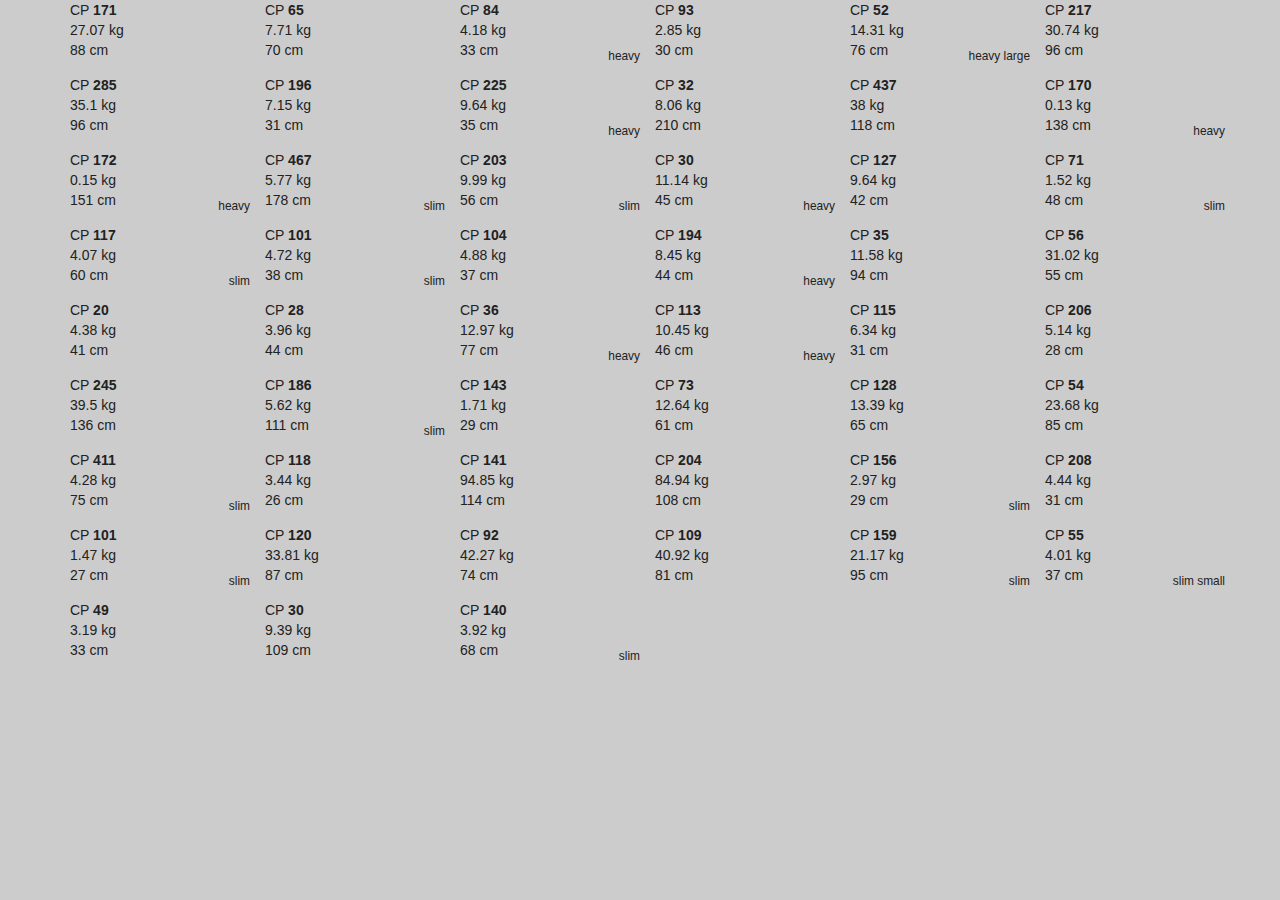
<file: index.html>
<!DOCTYPE html>
<html lang="en">
<head>
    <meta charset="UTF-8">
    <title>Pokego</title>
    <link href="./bower_components/bootstrap/dist/css/bootstrap.min.css" rel="stylesheet">
    <link href="./assets/css/style.css" rel="stylesheet">
    <script src="./bower_components/jquery/dist/jquery.min.js"></script>
    <script src="./bower_components/bootstrap/dist/js/bootstrap.min.js" defer></script>
    <script src="./bower_components/webcomponentsjs/webcomponents.min.js" defer></script>
    <script src="./assets/js/ns.js" defer></script>
    <script src="./assets/js/App/Data.js" defer></script>
    <script src="./assets/js/main.js" defer></script>
    <link href="./bower_components/polymer/polymer.html" rel="import">
    <link href="./elements.html" rel="import">
</head>
<body>
    <div class="container">
        <section id="content" class="row layout horizontal wrap"></section>
    </div>
</body>
</html>
</file>
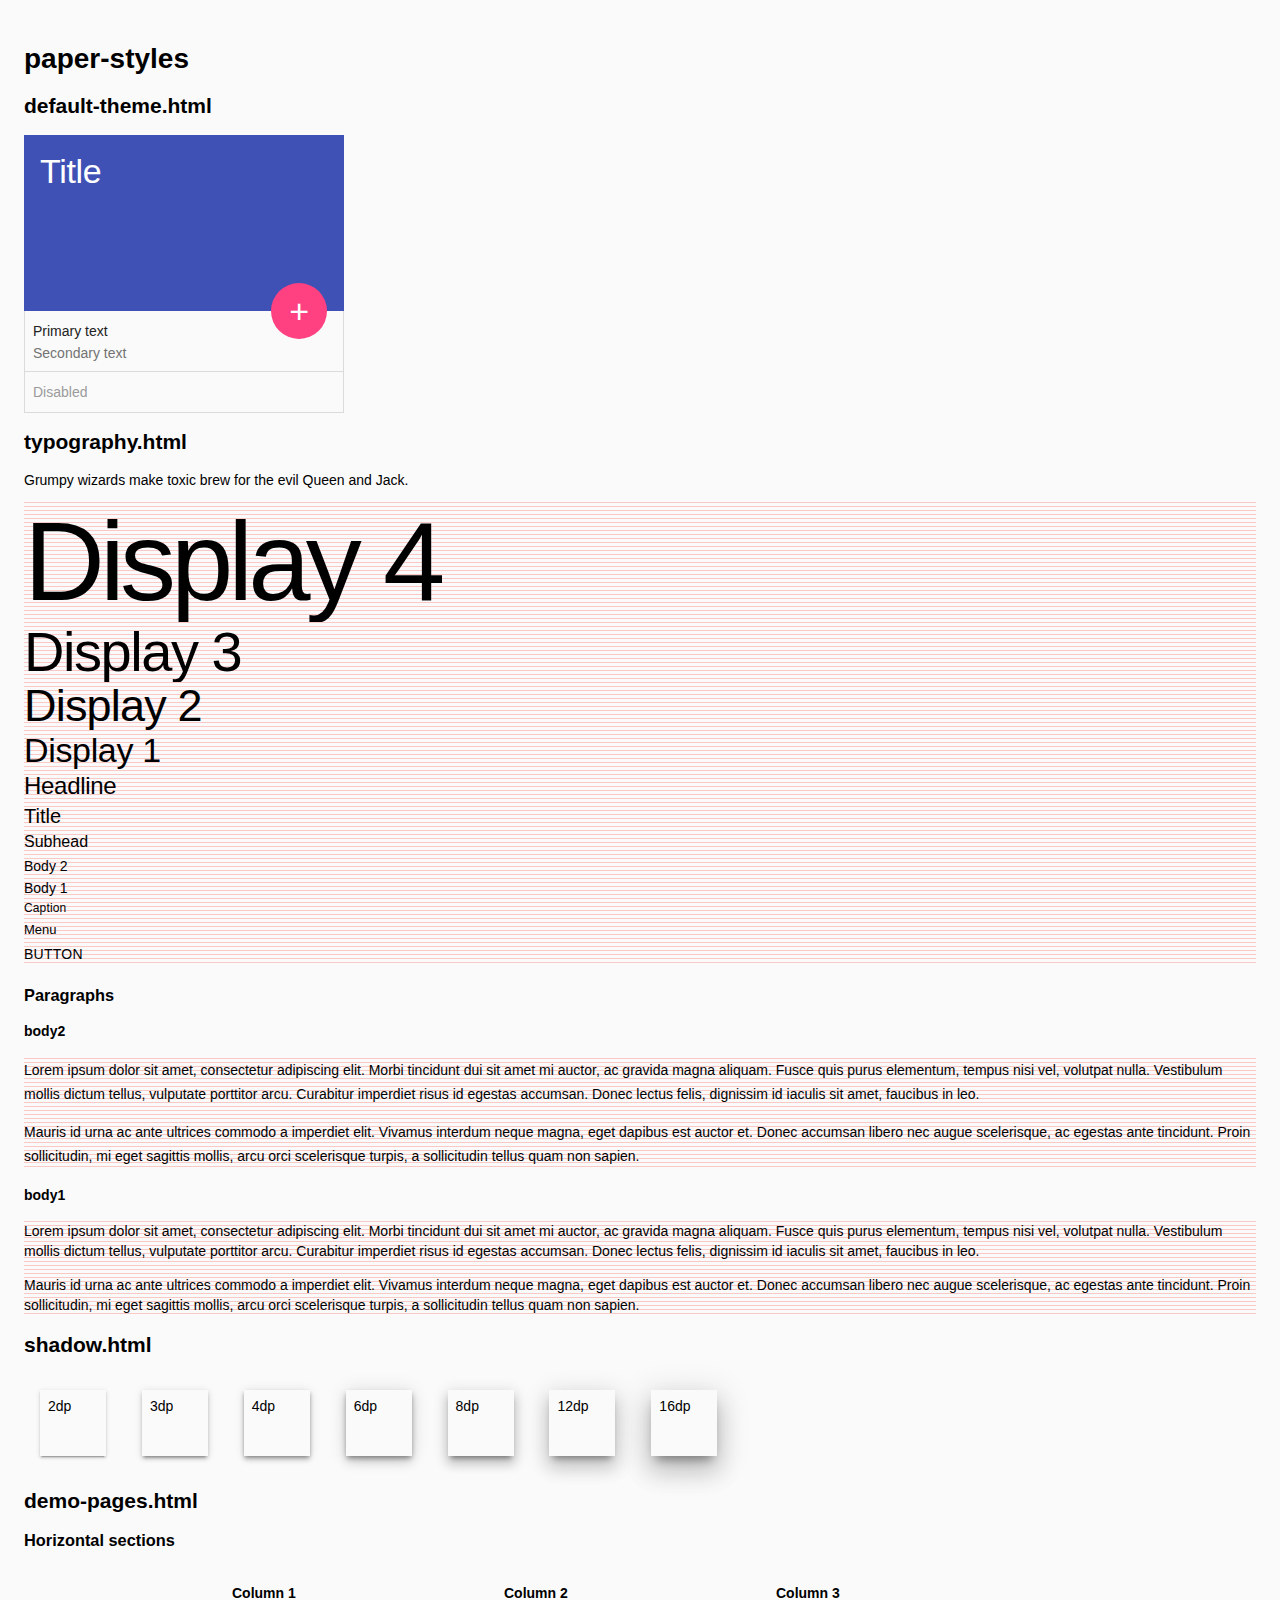
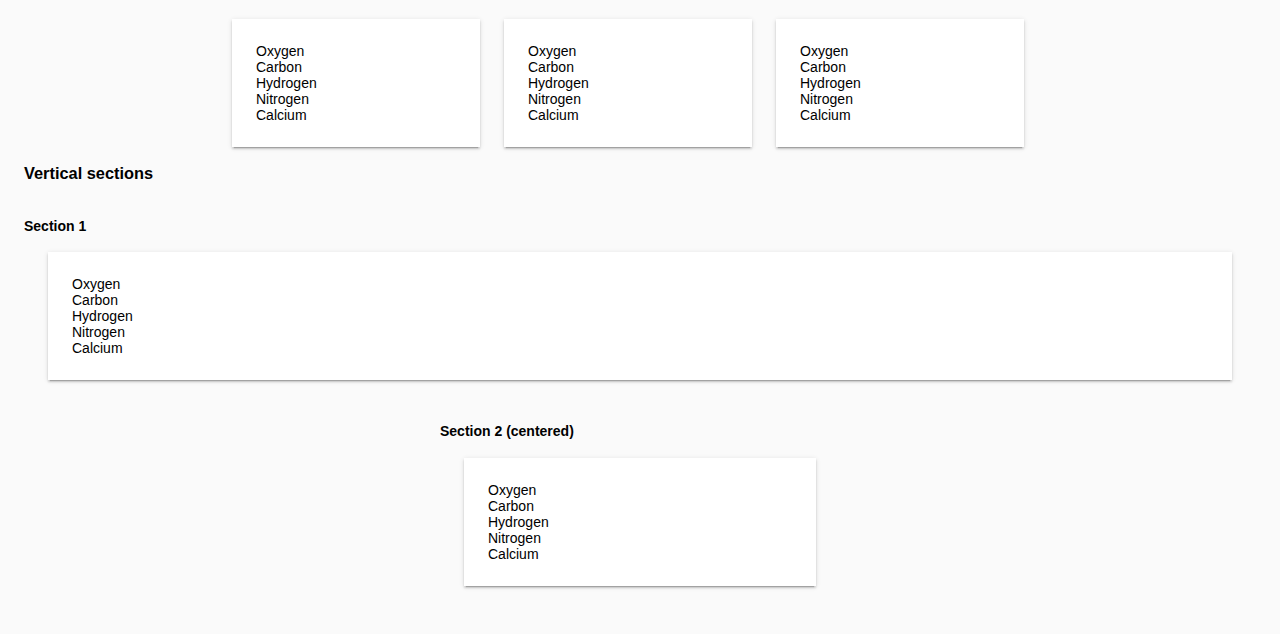
<file: bower_components/paper-styles/demo/index.html>
<!doctype html>

<!--
  @license
  Copyright (c) 2015 The Polymer Project Authors. All rights reserved.
  This code may only be used under the BSD style license found at http://polymer.github.io/LICENSE.txt
  The complete set of authors may be found at http://polymer.github.io/AUTHORS.txt
  The complete set of contributors may be found at http://polymer.github.io/CONTRIBUTORS.txt
  Code distributed by Google as part of the polymer project is also
  subject to an additional IP rights grant found at http://polymer.github.io/PATENTS.txt
-->

<html>
  <head>

    <meta charset="utf-8">
    <meta name="viewport" content="width=device-width, minimum-scale=1.0, initial-scale=1.0, user-scalable=yes">

    <title>paper-styles demo</title>

    <script src="../../webcomponentsjs/webcomponents-lite.js"></script>

    <link rel="import" href="../color.html">
    <link rel="import" href="../typography.html">
    <link rel="import" href="../default-theme.html">
    <link rel="import" href="../demo-pages.html">
  </head>

  <style>
    .redlines {
      background: linear-gradient(0deg, transparent, transparent 3.5px, rgba(255,0,0,0.2) 3.5px, rgba(255,0,0,0.2) 4px);
      background-size: 100% 4px;
    }

    .paragraph {
      margin-bottom: 20px;
    }
  </style>
  <style is="custom-style">
    .paper-font-display4 {
      @apply(--paper-font-display4);
    }

    .paper-font-display3 {
      @apply(--paper-font-display3);
    }

    .paper-font-display2 {
      @apply(--paper-font-display2);
    }

    .paper-font-display1 {
      @apply(--paper-font-display1);
    }

    .paper-font-headline {
      @apply(--paper-font-headline);
    }

    .paper-font-title {
      @apply(--paper-font-title);
    }

    .paper-font-subhead {
      @apply(--paper-font-subhead);
    }

    .paper-font-body2 {
      @apply(--paper-font-body2);
    }

    .paper-font-body1 {
      @apply(--paper-font-body1);
    }

    .paper-font-caption {
      @apply(--paper-font-caption);
    }

    .paper-font-menu {
      @apply(--paper-font-menu);
    }

    .paper-font-button {
      @apply(--paper-font-button);
    }

    .mobile-app {
      max-width: 320px;
    }

    .toolbar {
      height: 144px;
      padding: 16px;

      background: var(--default-primary-color);
      color: var(--text-primary-color);
      @apply(--paper-font-display1);
    }

    .item, .disabled-item {
      position: relative;
      padding: 8px;
      border: 1px solid;
      border-color: var(--divider-color);
      border-top: 0;
    }

    .item .primary {
      color: var(--primary-text-color);

      @apply(--paper-font-body2);
    }

    .item .secondary {
      color: var(--secondary-text-color);

      @apply(--paper-font-body1);
    }

    .disabled-item {
      color: var(--disabled-text-color);

      @apply(--paper-font-body2);
    }

    .fab {
      position: absolute;
      box-sizing: border-box;
      padding: 8px;
      width: 56px;
      height: 56px;
      right: 16px;
      top: -28px;
      border-radius: 50%;
      text-align: center;

      background: var(--accent-color);
      color: var(--text-primary-color);
      @apply(--paper-font-display1);
    }

    .shadow {
      display: inline-block;
      padding: 8px;
      margin: 16px;
      height: 50px;
      width: 50px;
    }

    .shadow-2dp {
      @apply(--shadow-elevation-2dp);
    }

    .shadow-3dp {
      @apply(--shadow-elevation-3dp);
    }

    .shadow-4dp {
      @apply(--shadow-elevation-4dp);
    }

    .shadow-6dp {
      @apply(--shadow-elevation-6dp);
    }

    .shadow-8dp {
      @apply(--shadow-elevation-8dp);
    }

    .shadow-12dp {
      @apply(--shadow-elevation-12dp);
    }

    .shadow-16dp {
      @apply(--shadow-elevation-16dp);
    }
  </style>

  <body unresolved>
    <h1>paper-styles</h1>

    <section id="default-theme">
      <h2>default-theme.html</h2>

      <section class="mobile-app">
        <div class="toolbar">
          Title
        </div>
        <div class="item">
          <div class="fab">+</div>
          <div class="primary">Primary text</div>
          <div class="secondary">Secondary text</div>
        </div>
        <div class="disabled-item">
          Disabled
        </div>
      </section>
    </section>

    <section id="typography">
      <h2>typography.html</h2>
      <p>
        Grumpy wizards make toxic brew for the evil Queen and Jack.
      </p>
      <section class="redlines paragraph">
        <div class="paper-font-display4">Display 4</div>
        <div class="paper-font-display3">Display 3</div>
        <div class="paper-font-display2">Display 2</div>
        <div class="paper-font-display1">Display 1</div>
        <div class="paper-font-headline">Headline</div>
        <div class="paper-font-title">Title</div>
        <div class="paper-font-subhead">Subhead</div>
        <div class="paper-font-body2">Body 2</div>
        <div class="paper-font-body1">Body 1</div>
        <div class="paper-font-caption">Caption</div>
        <div class="paper-font-menu">Menu</div>
        <div class="paper-font-button">Button</div>
      </section>

      <h3>Paragraphs</h3>

      <h4>body2</h4>
      <section class="paper-font-body2 redlines">
        <p>
          Lorem ipsum dolor sit amet, consectetur adipiscing elit. Morbi
          tincidunt dui sit amet mi auctor, ac gravida magna aliquam. Fusce quis
          purus elementum, tempus nisi vel, volutpat nulla. Vestibulum mollis
          dictum tellus, vulputate porttitor arcu. Curabitur imperdiet risus id
          egestas accumsan. Donec lectus felis, dignissim id iaculis sit amet,
          faucibus in leo.
        </p>
        <p>
          Mauris id urna ac ante ultrices commodo a imperdiet elit. Vivamus
          interdum neque magna, eget dapibus est auctor et. Donec accumsan
          libero nec augue scelerisque, ac egestas ante tincidunt. Proin
          sollicitudin, mi eget sagittis mollis, arcu orci scelerisque turpis, a
          sollicitudin tellus quam non sapien.
        </p>
      </section>

      <h4>body1</h4>
      <section class="paper-font-body1 redlines">
        <p>
          Lorem ipsum dolor sit amet, consectetur adipiscing elit. Morbi
          tincidunt dui sit amet mi auctor, ac gravida magna aliquam. Fusce quis
          purus elementum, tempus nisi vel, volutpat nulla. Vestibulum mollis
          dictum tellus, vulputate porttitor arcu. Curabitur imperdiet risus id
          egestas accumsan. Donec lectus felis, dignissim id iaculis sit amet,
          faucibus in leo.
        </p>
        <p>
          Mauris id urna ac ante ultrices commodo a imperdiet elit. Vivamus
          interdum neque magna, eget dapibus est auctor et. Donec accumsan
          libero nec augue scelerisque, ac egestas ante tincidunt. Proin
          sollicitudin, mi eget sagittis mollis, arcu orci scelerisque turpis, a
          sollicitudin tellus quam non sapien.
        </p>
      </section>
    </section>

    <section id="shadow">
      <h2>shadow.html</h2>
      <div class="shadow shadow-2dp">2dp</div>
      <div class="shadow shadow-3dp">3dp</div>
      <div class="shadow shadow-4dp">4dp</div>
      <div class="shadow shadow-6dp">6dp</div>
      <div class="shadow shadow-8dp">8dp</div>
      <div class="shadow shadow-12dp">12dp</div>
      <div class="shadow shadow-16dp">16dp</div>
    </section>

    <section id="demo-page">
      <h2>demo-pages.html</h2>

      <h3>Horizontal sections</h3>
      <div class="horizontal-section-container">
        <div>
          <h4>Column 1</h4>
          <div class="horizontal-section">
            <div>Oxygen</div>
            <div>Carbon</div>
            <div>Hydrogen</div>
            <div>Nitrogen</div>
            <div>Calcium</div>
          </div>
        </div>

        <div>
          <h4>Column 2</h4>
          <div class="horizontal-section">
            <div>Oxygen</div>
            <div>Carbon</div>
            <div>Hydrogen</div>
            <div>Nitrogen</div>
            <div>Calcium</div>
          </div>
        </div>

        <div>
          <h4>Column 3</h4>
          <div class="horizontal-section">
            <div>Oxygen</div>
            <div>Carbon</div>
            <div>Hydrogen</div>
            <div>Nitrogen</div>
            <div>Calcium</div>
          </div>
        </div>
      </div>

      <h3>Vertical sections</h3>
      <div class="vertical-section-container">
        <div>
          <h4>Section 1</h4>
          <div class="vertical-section">
            <div>Oxygen</div>
            <div>Carbon</div>
            <div>Hydrogen</div>
            <div>Nitrogen</div>
            <div>Calcium</div>
          </div>
        </div>
      </div>

      <div class="vertical-section-container centered">
        <h4>Section 2 (centered)</h4>
        <div class="vertical-section">
          <div>Oxygen</div>
          <div>Carbon</div>
          <div>Hydrogen</div>
          <div>Nitrogen</div>
          <div>Calcium</div>
        </div>
      </div>
    </section>

  </body>
</html>
</file>
<file: assets/css/style.css>
.tac { text-align: center; }

body {
    background: #ccc;
    color: #222;
}

paper-card {
    margin-bottom: 5px;
}
paper-card .title-text {
    background: rgba(238, 238, 238, 0.33);
    font-size: 1em !important;
    height: 1em;
    line-height: 1em;
    text-align: center;
    width: 100%;
}
paper-card .size {
    position: absolute;
    bottom: 5px; right: 0;
}
</file>
